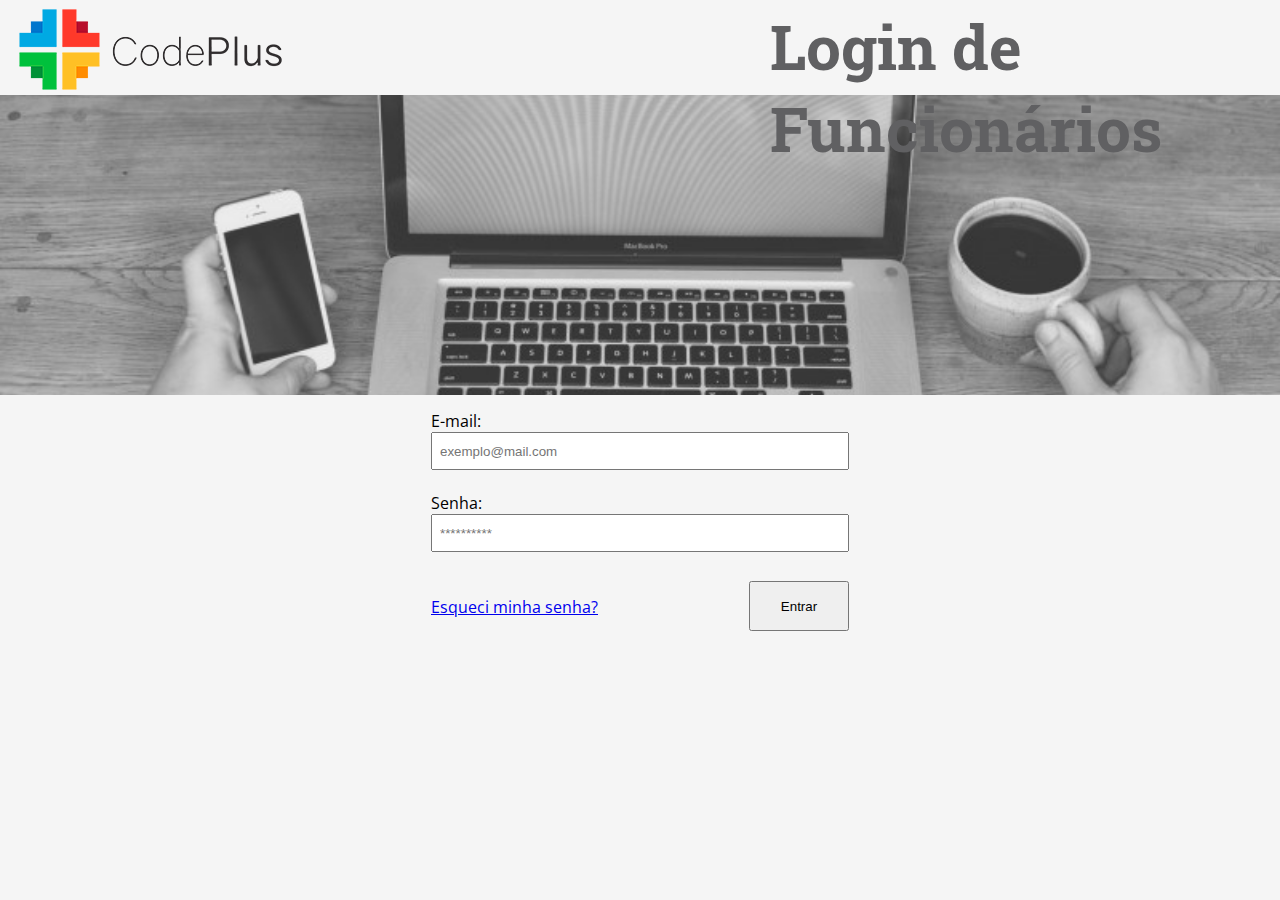
<file: controle_frequencia/html/index.html>
<!DOCTYPE html>
<html lang="pt-br">
    
    <head>
        <meta charset="utf-8">
        <meta name="viewport" content="width=device-width, initial-scale=1.0">
        <title>Code Plus - Login</title>
        <link href="https://fonts.googleapis.com/css?family=Open+Sans:400,700|Pacifico|Roboto+Slab:400,700" 
        rel="stylesheet" type="text/css">
        <link rel="stylesheet" type="text/css" 
        href="../css/login.css">
        <link rel="icon" href="../img/favicon.png" sizes="16x16" type="image/png">
    </head> 
    
    <body>
        <!--CABEÇALHO COM LOGO-->
        <header>
            <section>
                <img src="../img/logo.png" alt="logo" class="logo">
            </section>
            
            <section>    
                <div id="login_fun">
                    <h1>Login de Funcionários</h1>
                </div>
            </section>
        </header>
        
        <section class="img_fundo">
            
        </section>
        
        <section>
                <!--DIV 2 COM CAMPOS DE E-MAIL E SENHA-->
            <div id="inserir">
                <form name="formlogin" method="post" action="login.php">
                    <label for="email">E-mail:</label>
                    <input id="email" type="text" name="email" placeholder="exemplo@mail.com" required><br />
                    <label for="senha">Senha:</label>
                    <input id="senha" type="password" name="senha" placeholder="**********"><br><br>
        <!--"BOTÕES" ESQUECI A SENHA E ENTRAR-->
                    <a href="#">Esqueci minha senha?</a> 
                    <button id="enviar" type="submit" name="entrar">Entrar</button>
                </form>
            </div>
        </section>
        
    </body>
</file>
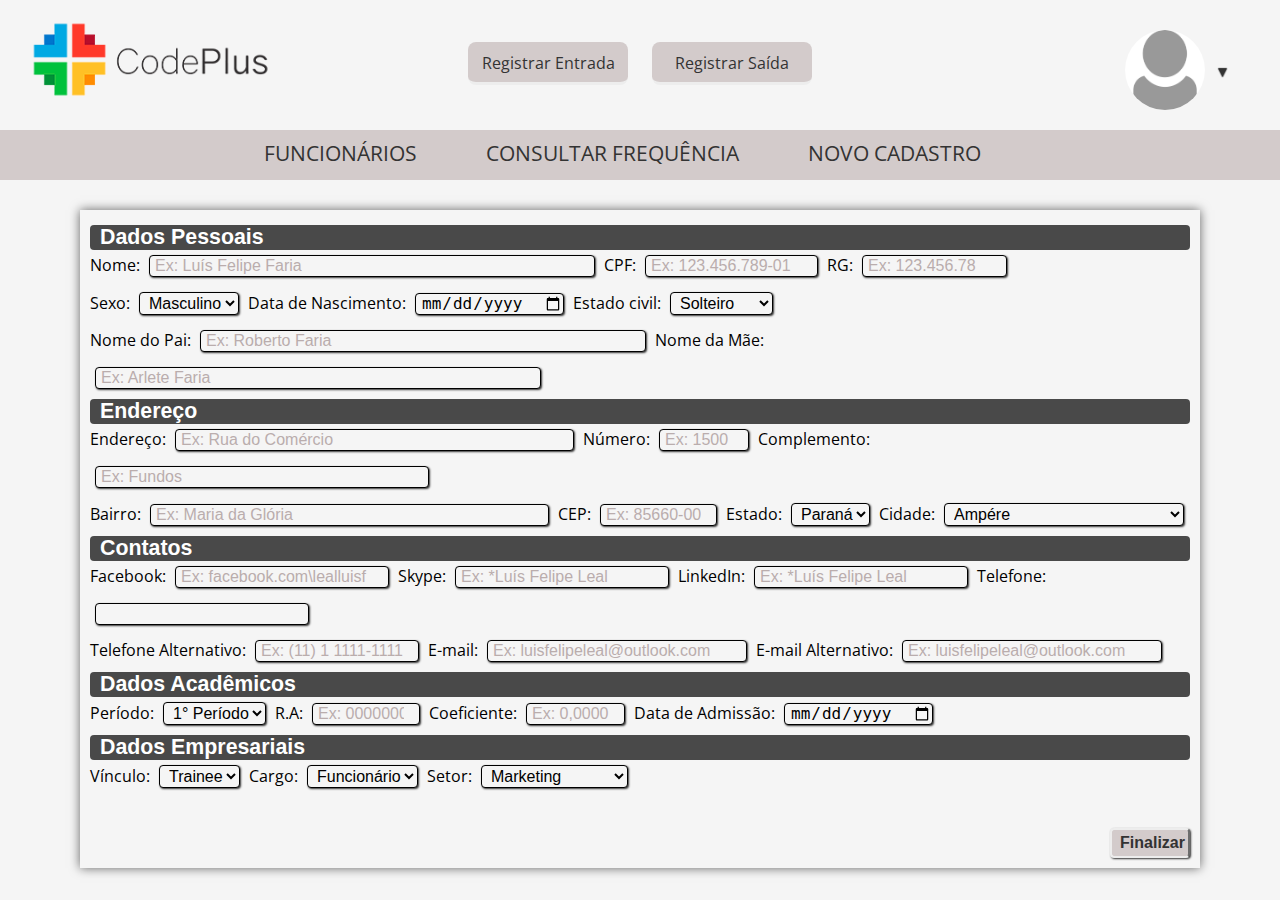
<file: controle_frequencia/html/cadastro.html>
<!DOCTYPE html>
<html lang="pt_br">

    <head>
        <title>Cadastro</title>
        <meta charset="utf-8">
        <!-- Favicon page -->
        <link rel="icon" href="../img/favicon.png" sizes="16x16" type="image/png">
        <!-- Folhas de estilos -->
        <link rel="stylesheet" href="../css/cadastro.css" />
        <link href="https://fonts.googleapis.com/css?family=Open+Sans:400,700|Pacifico|Roboto+Slab:400,700" 
        rel="stylesheet" type="text/css">
        <link rel="stylesheet" type="text/css" href="../css/layout.css">
        <!-- Inserção de jquery -->
        <script src="../javascript/jquery-3.2.1.min.js"></script>
        <!--  Inserção de funções para os botões -->
        <script src="../javascript/jquery.js"></script>
    </head>
    
        <body>
        <header>
            
            <section class="logomarca">
                <img class="logo" src="../img/logo.png" alt="logo">  
            </section>
            
            <section>
                <nav id="registros">
                    <ul>
                        <li><a href="" onclick="return registerEntry();">Registrar Entrada</a></li>
                        <li><a href="" onclick="return registerExit();">Registrar Saída</a></li>
                    </ul>
                </nav>
            </section>
            
            <section class="box">
                <div class="dropdown">
                    <img class="seta" src="../img/seta.png" alt="seta" />
                    <img class="redondo" src="../img/perfil.png"   alt="Foto Perfil" />
                    <div class="dropdown_content">
                        <a class="ac_perfil" href="#">Acessar perfil</a>
                        <a class="al_senha" href="#">Alterar senha</a>
                        <a class="sair" href="#">Sair</a>
                    </div>
                </div>
            </section>
            
       </header>
            
        <section>
            
            <nav id="menu">
                <ul>
                    <li><a href="#">FUNCIONÁRIOS</a></li>
                    <li><a href="#">CONSULTAR FREQUÊNCIA</a></li>
                    <li><a href="#">NOVO CADASTRO</a></li>
                </ul>
            </nav>
        
        </section>
        
        <section class="cont">
             <div id="interface">

             <form id="formNovoCad" name="formNovoCad" method="post" action="cadastro.php">

            <h3>Dados Pessoais</h3>

            <section id="dados_pessoais">

                Nome: <input required maxlength="100" type="text" size="45" name="nome" placeholder="Ex: Luís Felipe Faria"> 
                CPF: <input required type="number" min="0" max="99999999999999" name="cpf" placeholder="Ex: 123.456.789-01">
                RG: <input required type="number" min="0" max="99999999999" name="rg" placeholder="Ex: 123.456.78"> 
                <br/>Sexo:
                <select name="sexo"> 
                    <option name="masculino" value="M">Masculino</option>
                    <option name="feminino" value="F">Feminino</option>
                    <option name="outro" value="O">Outro</option>
                </select>
                Data de Nascimento: <input required type="date" name="data_nascimento" size="12" placeholder="Ex: DD/MM/AA">
                Estado civil: <select name="estado_civil">
                    <option name="1°" value="1">Solteiro</option>
                    <option name="2°" value="2">Casado</option>
                    <option name="3°" value="3">Divorciado</option>                
                </select>
                <br/>Nome do Pai: <input required type="text" maxlength="100" size="45" name="nome_pai" placeholder="Ex: Roberto Faria"> 
                Nome da Mãe: <input required type="text" maxlength="100" size="45" name="nome_mae" placeholder="Ex: Arlete Faria">

            </section>

             <h3>Endereço</h3>

            <section>

                Endereço:
                <input required type="text" maxlength="80" size="40" name="endereco" placeholder="Ex: Rua do Comércio">
                Número:
                <input required type="number"min="0" max="99999" name="numero" placeholder="Ex: 1500">
                Complemento:
                <input required type="text" maxlength="30" size="33" name="complemento" placeholder="Ex: Fundos">

                <br/>Bairro:
                <input required type="text" maxlength="30" size="40" name="bairro" placeholder="Ex: Maria da Glória">

                CEP: <input required type="number" name="cep" min="0" max="99999999" placeholder="Ex: 85660-000">
                Estado:
                <select name="estado">

                    <option name="Paraná" value="PR">Paraná</option> 

                </select>
                Cidade: <select name="cidade">
                    <option name="1°" value="1">Ampére</option>
                    <option name="2°" value="2">Barracão</option>
                    <option name="3°" value="3">Bela Vista do Caroba</option>
                    <option name="4°" value="4">Boa Esperança do Iguaçu</option>
                    <option name="5°" value="5">Bom Jesus do Sul</option>
                    <option name="6°" value="6">Bom sucesso do Sul</option>
                    <option name="7°" value="7">Capanema</option>
                    <option name="8°" value="8">Chopinzinho</option>
                    <option name="9°" value="9">Clevelândia </option>
                    <option name="10°" value="10">Coronel Domingos Soares</option>
                    <option name="11°" value="11">Coronel Vivida</option>
                    <option name="12°" value="12">Cruzeiro do Iguaçu</option>
                    <option name="13°" value="13">Dois Vizinhos</option>
                    <option name="14°" value="14">Enéas Marques</option>
                    <option name="15°" value="15">Flor da Serra do Sul</option>
                    <option name="16°" value="16">Francisco Beltrão</option>
                    <option name="17°" value="17">Honório Serpa</option>
                    <option name="18°" value="18">Itapejara do Oeste</option>
                    <option name="19°" value="19">Manfrinópolis</option>
                    <option name="20°" value="20">Mangueirinha</option>
                    <option name="21°" value="21">Mariópolis</option>
                    <option name="22°" value="22">Marmeleiro</option>
                    <option name="23°" value="23">Nova Esperança do Sudoeste</option>
                    <option name="24°" value="24">Palmas</option>
                    <option name="25°" value="25">Pato Branco</option>
                    <option name="26°" value="26">Pérola do Oeste</option>
                    <option name="27°" value="27">Pinhal de São Bento</option>
                    <option name="28°" value="28">Planalto</option>
                    <option name="29°" value="29">Pranchita</option>
                    <option name="30°" value="30">Realeza</option>
                    <option name="31°" value="31">Renascença</option>
                    <option name="32°" value="32">Salgado Filho</option>
                    <option name="33°" value="33">Salto do Lontra</option>
                    <option name="34°" value="34">Santa Izabel do Oeste</option>
                    <option name="35°" value="35">Santo Antônio do Sudoeste</option>
                    <option name="36°" value="36">São João</option>
                    <option name="37°" value="37">São Jorge do Oeste</option>
                    <option name="38°" value="38">Saudade do Iguaçu</option>
                    <option name="39°" value="39">Sulina</option>
                    <option name="40°" value="40">Verê</option>
                    <option name="41°" value="41">Vitorino</option>

                </select>   

            </section>

             <h3>Contatos</h3>

            <section>


                Facebook:
                <input type="text" name="facebook" placeholder="Ex: facebook.com\lealluisf">
                Skype:
                <input type="text" name="skype" placeholder="Ex: *Luís Felipe Leal">
                LinkedIn:
                <input type="text" name="linkedin" placeholder="Ex: *Luís Felipe Leal">
                Telefone:   
                <input required type="text" name="telefone" data-mask="(00) 0000-0000" data-mask-selectonfocus="true" />
                <br/>Telefone Alternativo:    
                <input  type="number" name="telefone_alternativo" min="0" max="9999999999999" placeholder="Ex: (11) 1 1111-1111">
                E-mail:
                <input required type="email" name="email" maxlength="100" size="25" placeholder="Ex: luisfelipeleal@outlook.com">
                E-mail Alternativo:
                <input  type="email" name="email_alternativo" maxlength="30" size="25" placeholder="Ex: luisfelipeleal@outlook.com">  

            </section>

             <h3>Dados Acadêmicos</h3>

            <section>    


                Período:
                <select name="periodo">
                    <option name="1°" value="1">1° Período</option>
                    <option name="2°" value="2">2° Período</option>
                    <option name="3°" value="3">3° Período</option>
                    <option name="4°" value="4">4° Período</option>
                    <option name="5°" value="5">5° Período</option>
                    <option name="6°" value="6">6º Período</option>
                    <option name="7°" value="7">7° Período</option>
                    <option name="8°" value="8">8º Período</option>
                </select>
                R.A:
                <input required type="number" name="ra" min="0" max="9999999" placeholder="Ex: 0000000">  
                Coeficiente:
                <input required type="number" name="coeficiente" min="0" max="999999" placeholder="Ex: 0,0000">
                Data de Admissão:
                <input required type="date" name="data_admissao" placeholder="Ex: DD/MM/AA">


                </section>

                 <h3>Dados Empresariais</h3>

                <section>

                Vínculo: <select name="vinculo">
                    <option name="1°" value="1">Trainee</option>
                    <option name="2°" value="2">Efetivo</option>                
                </select>

                Cargo: <select name="cargo">
                    <option name="1°" value="1">Funcionário</option>
                    <option name="2°" value="2">Gestor</option>
                    <option name="3°" value="3">Diretor</option>                
                </select>

                Setor: <select name="setor">
                    <option name="1°" value="1">Marketing</option>
                    <option name="2°" value="2">Qualidade</option>
                    <option name="3°" value="3">RH</option>
                    <option name="1°" value="1">ADM/Financeiro</option>
                    <option name="2°" value="2">Vice-Presidência</option>
                    <option name="3°" value="3">Presidência</option>   
                </select>

                </section>

                <input id="botao" type="submit" name="Entrar" value="Finalizar"/>

                 </form>   
            </div>
    </section>
    </body>


</html>
</file>
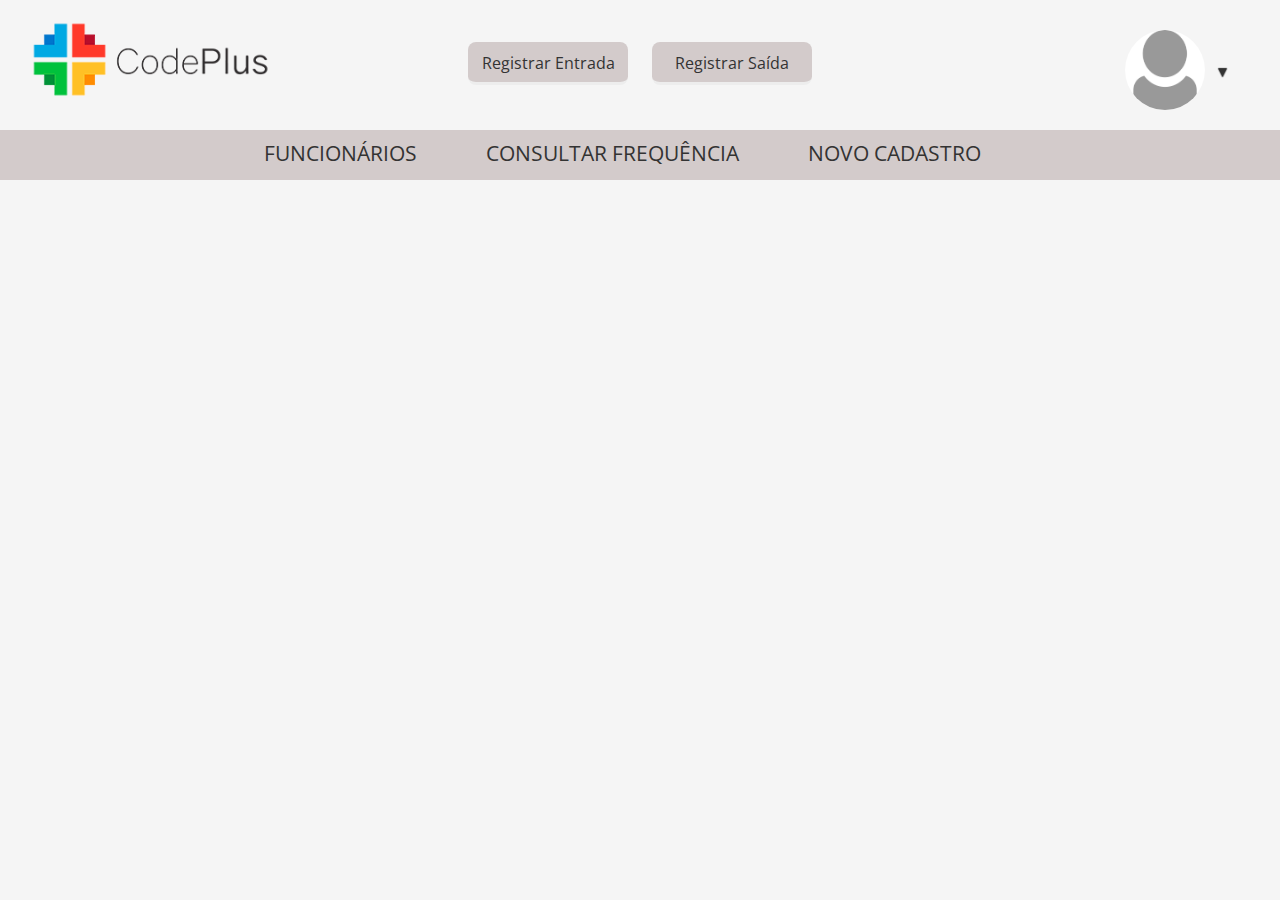
<file: controle_frequencia/html/layout.html>
<!DOCTYPE html>
<html lang="pt_br">
    
    <head>
        <meta charset="utf-8">
        <meta name="viewport" content="width=device-width, initial-scale=1.0">
        <title>Code Plus - Layout</title>
        <link href="https://fonts.googleapis.com/css?family=Open+Sans:400,700|Pacifico|Roboto+Slab:400,700" 
        rel="stylesheet" type="text/css">
        <link rel="stylesheet" type="text/css" href="../css/layout.css">
        <link rel="icon" href="../img/favicon.png" sizes="16x16" type="image/png">
    </head>

    <body>
        <header>
            
            <section class="logomarca">
                <img class="logo" src="../img/logo.png" alt="logo">  
            </section>
            
            <section>
                <nav id="registros">
                    <ul>
                        <li><a href="#">Registrar Entrada</a></li>
                        <li><a href="#">Registrar Saída</a></li>
                    </ul>
                </nav>
            </section>
            
            <section class="box">
                <div class="dropdown">
                    <img class="seta" src="../img/seta.png" alt="seta" />
                    <img class="redondo" src="../img/perfil.png"   alt="Foto Perfil" />
                    <div class="dropdown_content">
                        <a class="ac_perfil" href="#">Acessar perfil</a>
                        <a class="al_senha" href="#">Alterar senha</a>
                        <a class="sair" href="#">Sair</a>
                    </div>
                </div>
            </section>
            
       </header>
            
        <section>
            
            <nav id="menu">
                <ul>
                    <li><a href="#">FUNCIONÁRIOS</a></li>
                    <li><a href="#">CONSULTAR FREQUÊNCIA</a></li>
                    <li><a href="#">NOVO CADASTRO</a></li>
                </ul>
            </nav>
        
        </section>
        
        <section class="cont">
        <!--INSIRA OS DADOS AQUI-->
        </section>
        
    </body>


</html>
</file>
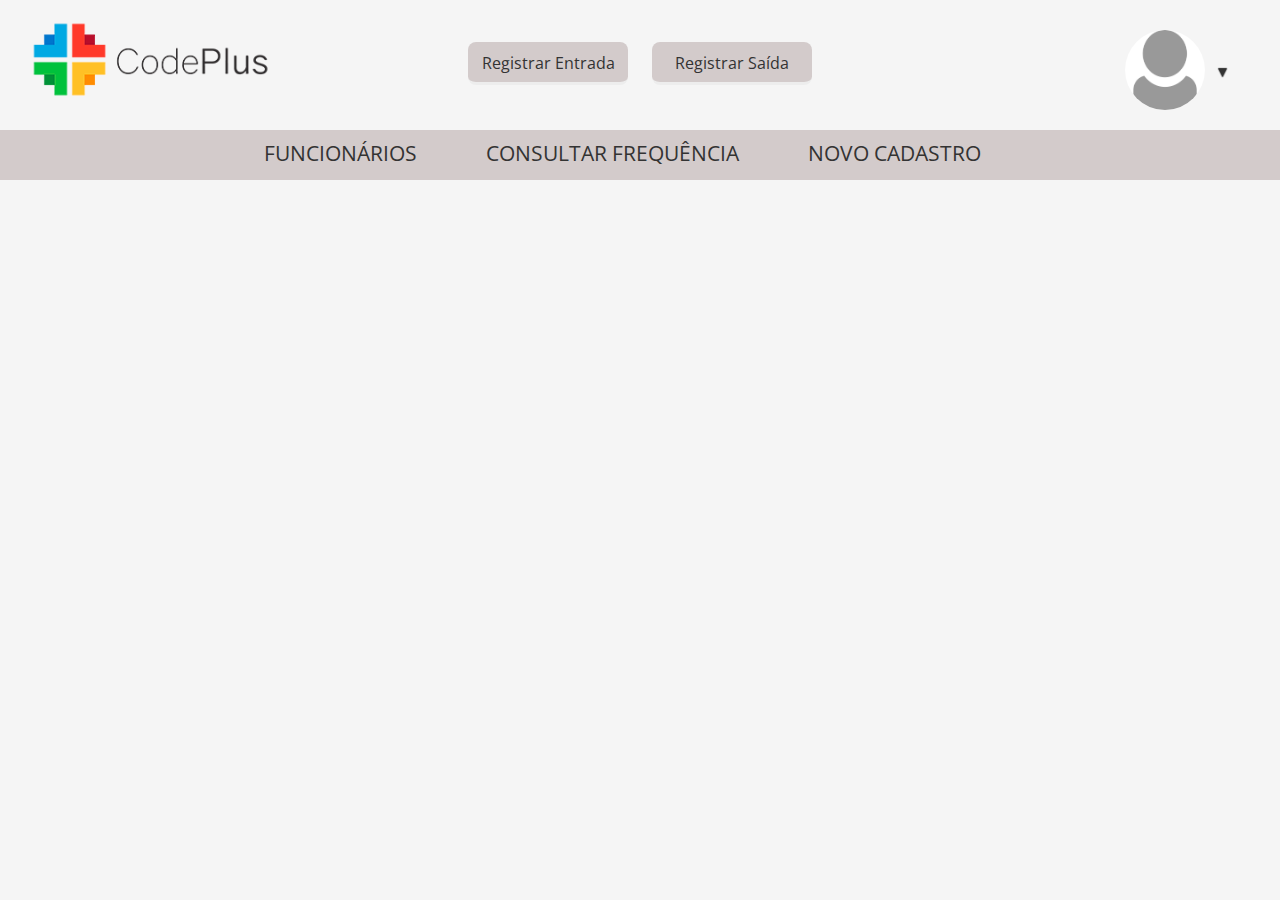
<file: controle_frequencia/php/layout.html>
<!DOCTYPE html>
<html lang="pt_br">
    
    <head>
        <meta charset="utf-8">
        <meta name="viewport" content="width=device-width, initial-scale=1.0">
        <title>Code Plus - Home</title>
        <link href="https://fonts.googleapis.com/css?family=Open+Sans:400,700|Pacifico|Roboto+Slab:400,700" 
        rel="stylesheet" type="text/css">
        <link rel="stylesheet" type="text/css" href="../css/layout.css">
    </head>

    <body>
        <header>
            
            <section class="logomarca">
                <a href="#">
                    <img class="logo" src="../img/logo.png" alt="logo">
                </a>
            </section>
            
            <section>
                <nav id="registros">
                    <ul>
                        <li><a href="#">Registrar Entrada</a></li>
                        <li><a href="#">Registrar Saída</a></li>
                    </ul>
                </nav>
            </section>
            
            <section class="box">
                <div class="dropdown">
                    <img class="seta" src="../img/seta.png" alt="seta" />
                    <img class="redondo" src="../img/perfil.png"   alt="Foto Perfil" />
                    <div class="dropdown_content">
                        <a class="ac_perfil" href="#">Acessar perfil</a>
                        <a class="al_senha" href="#">Alterar senha</a>
                        <a class="sair" href="#">Sair</a>
                    </div>
                </div>
            </section>
            
       </header>
            
        <section>
            
            <nav id="menu">
                <ul>
                    <li><a href="#">FUNCIONÁRIOS</a></li>
                    <li><a href="#">CONSULTAR FREQUÊNCIA</a></li>
                    <li><a href="#">NOVO CADASTRO</a></li>
                </ul>
            </nav>
        
        </section>
        
        <!--FAÇA O CONTEUDO DO CODIGO A PARTIR DESSE PONTO-->
        
        <section class="cont">
        <!--INSIRA OS DADOS AQUI-->
        </section>
        
    </body>


</html>
</file>
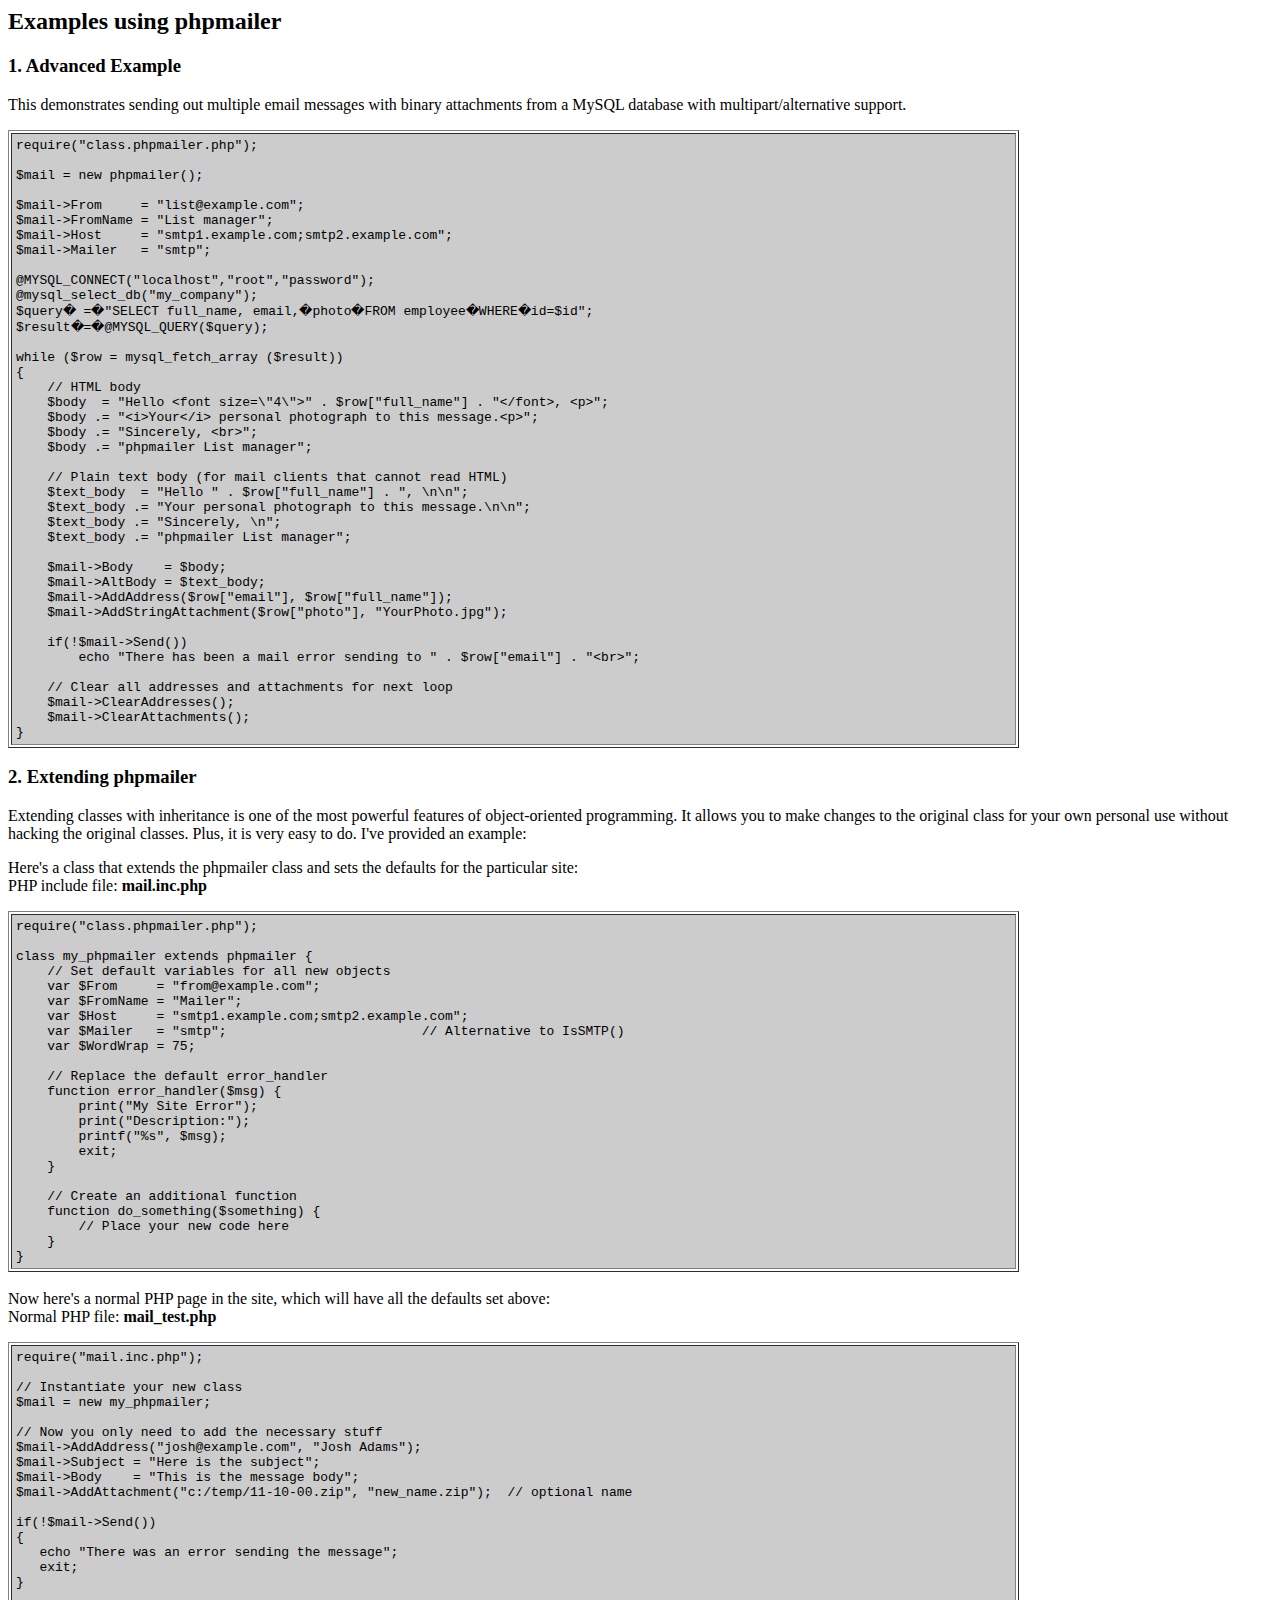
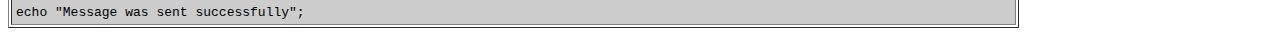
<file: controle_frequencia/php/phpmailer/docs/extending.html>
<html>
<head>
<title>Examples using phpmailer</title>
</head>

<body bgcolor="#FFFFFF">

<h2>Examples using phpmailer</h2>

<h3>1. Advanced Example</h3>
<p>

This demonstrates sending out multiple email messages with binary attachments
from a MySQL database with multipart/alternative support.<p>
<table cellpadding="4" border="1" width="80%">
<tr>
<td bgcolor="#CCCCCC">
<pre>
require("class.phpmailer.php");

$mail = new phpmailer();

$mail->From     = "list@example.com";
$mail->FromName = "List manager";
$mail->Host     = "smtp1.example.com;smtp2.example.com";
$mail->Mailer   = "smtp";

@MYSQL_CONNECT("localhost","root","password");
@mysql_select_db("my_company");
$query� =�"SELECT full_name, email,�photo�FROM employee�WHERE�id=$id";
$result�=�@MYSQL_QUERY($query);

while ($row = mysql_fetch_array ($result))
{
    // HTML body
    $body  = "Hello &lt;font size=\"4\"&gt;" . $row["full_name"] . "&lt;/font&gt;, &lt;p&gt;";
    $body .= "&lt;i&gt;Your&lt;/i&gt; personal photograph to this message.&lt;p&gt;";
    $body .= "Sincerely, &lt;br&gt;";
    $body .= "phpmailer List manager";

    // Plain text body (for mail clients that cannot read HTML)
    $text_body  = "Hello " . $row["full_name"] . ", \n\n";
    $text_body .= "Your personal photograph to this message.\n\n";
    $text_body .= "Sincerely, \n";
    $text_body .= "phpmailer List manager";

    $mail->Body    = $body;
    $mail->AltBody = $text_body;
    $mail->AddAddress($row["email"], $row["full_name"]);
    $mail->AddStringAttachment($row["photo"], "YourPhoto.jpg");

    if(!$mail->Send())
        echo "There has been a mail error sending to " . $row["email"] . "&lt;br&gt;";

    // Clear all addresses and attachments for next loop
    $mail->ClearAddresses();
    $mail->ClearAttachments();
}
</pre>
</td>
</tr>
</table>
<p>

<h3>2. Extending phpmailer</h3>
<p>

Extending classes with inheritance is one of the most
powerful features of object-oriented
programming.  It allows you to make changes to the
original class for your
own personal use without hacking the original
classes.  Plus, it is very
easy to do. I've provided an example:

<p>
Here's a class that extends the phpmailer class and sets the defaults
for the particular site:<br>
PHP include file: <b>mail.inc.php</b>
<p>

<table cellpadding="4" border="1" width="80%">
<tr>
<td bgcolor="#CCCCCC">
<pre>
require("class.phpmailer.php");

class my_phpmailer extends phpmailer {
    // Set default variables for all new objects
    var $From     = "from@example.com";
    var $FromName = "Mailer";
    var $Host     = "smtp1.example.com;smtp2.example.com";
    var $Mailer   = "smtp";                         // Alternative to IsSMTP()
    var $WordWrap = 75;

    // Replace the default error_handler
    function error_handler($msg) {
        print("My Site Error");
        print("Description:");
        printf("%s", $msg);
        exit;
    }

    // Create an additional function
    function do_something($something) {
        // Place your new code here
    }
}
</td>
</tr>
</table>
<br>

Now here's a normal PHP page in the site, which will have all the defaults set
above:<br>
Normal PHP file: <b>mail_test.php</b>
<p>

<table cellpadding="4" border="1" width="80%">
<tr>
<td bgcolor="#CCCCCC">
<pre>
require("mail.inc.php");

// Instantiate your new class
$mail = new my_phpmailer;

// Now you only need to add the necessary stuff
$mail->AddAddress("josh@example.com", "Josh Adams");
$mail->Subject = "Here is the subject";
$mail->Body    = "This is the message body";
$mail->AddAttachment("c:/temp/11-10-00.zip", "new_name.zip");  // optional name

if(!$mail->Send())
{
   echo "There was an error sending the message";
   exit;
}

echo "Message was sent successfully";
</pre>
</td>
</tr>
</table>
</p>

</body>
</html>
</file>
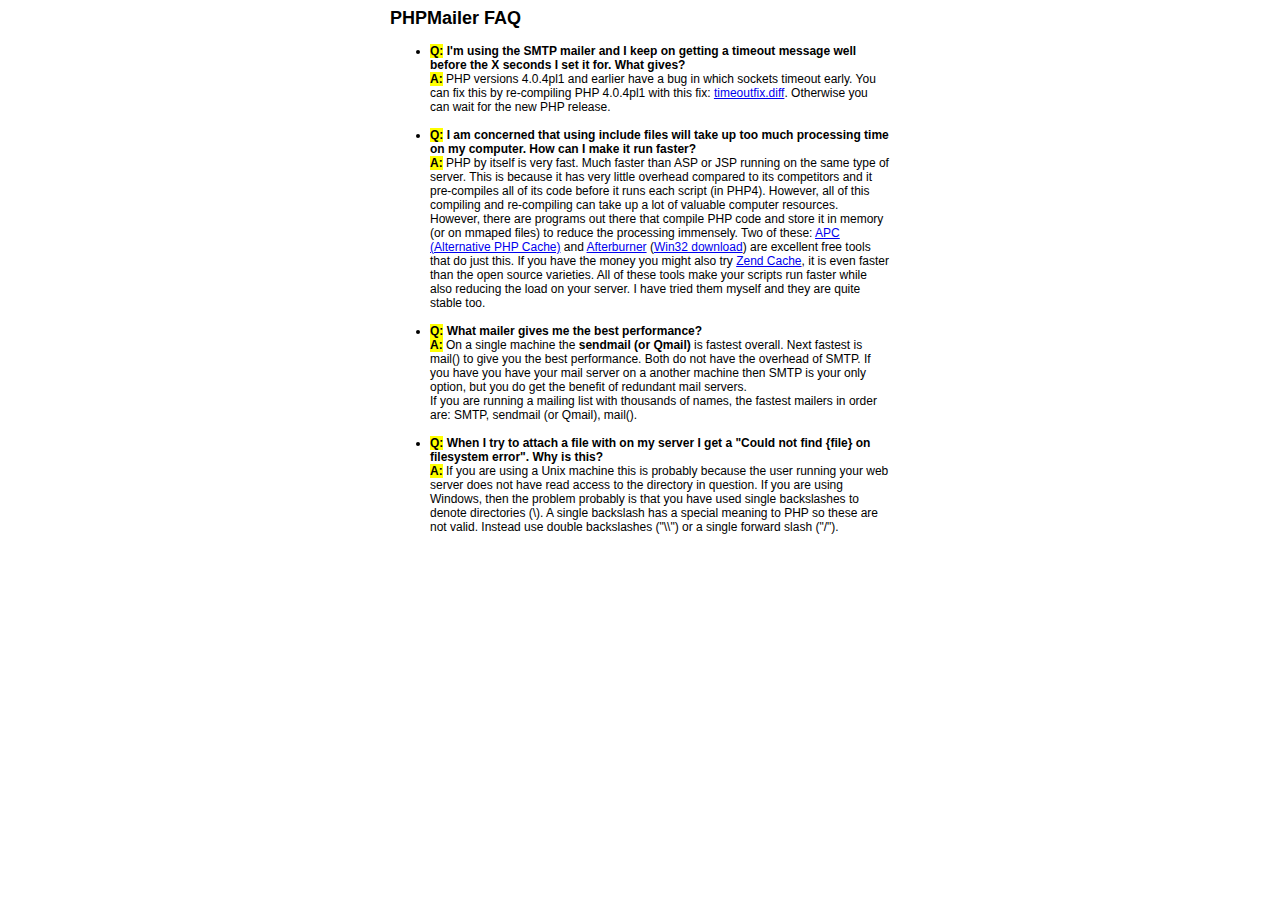
<file: controle_frequencia/php/phpmailer/docs/faq.html>
﻿<html>
<head>
<title>PHPMailer FAQ</title>
<style>
body, p {
  font-family: Arial, Helvetica, sans-serif;
  font-size: 12px;
}
div.width {
  width: 500px;
  text-align: left;
}
</style>
</head>
<body bgcolor="#FFFFFF">
<center>
<div class="width">
<h2>PHPMailer FAQ</h2>
<ul>

  <li><b style="background-color: #FFFF00">Q:</b> <b>I&#039;m using the SMTP mailer and I keep on getting a timeout message
  well before the X seconds I set it for.  What gives?</b><br />
  <b style="background-color: #FFFF00">A:</b> PHP versions 4.0.4pl1 and earlier have a bug in which sockets timeout
  early.  You can fix this by re-compiling PHP 4.0.4pl1 with this fix:
  <a href="timeoutfix.diff">timeoutfix.diff</a>. Otherwise you can wait for the new PHP release.<br /><br /></li>

  <li><b style="background-color: #FFFF00">Q:</b> <b>I am concerned that using include files will take up too much
  processing time on my computer.  How can I make it run faster?</b><br />
  <b style="background-color: #FFFF00">A:</b>  PHP by itself is very fast.  Much faster than ASP or JSP running on
  the same type of server.  This is because it has very little overhead compared
  to its competitors and it pre-compiles all of
  its code before it runs each script (in PHP4).  However, all of
  this compiling and re-compiling can take up a lot of valuable
  computer resources.  However, there are programs out there that compile
  PHP code and store it in memory (or on mmaped files) to reduce the
  processing immensely.  Two of these: <a href="http://apc.communityconnect.com">APC
  (Alternative PHP Cache)</a> and <a href="http://bwcache.bware.it/index.htm">Afterburner</a>
  (<a href="http://www.mm4.de/php4win/mod_php4_win32/">Win32 download</a>)
  are excellent free tools that do just this.  If you have the money
  you might also try <a href="http://www.zend.com">Zend Cache</a>, it is
  even faster than the open source varieties.  All of these tools make your
  scripts run faster while also reducing the load on your server. I have tried
  them myself and they are quite stable too.<br /><br /></li>

  <li><b style="background-color: #FFFF00">Q:</b> <b>What mailer gives me the best performance?</b><br />
  <b style="background-color: #FFFF00">A:</b> On a single machine the <b>sendmail (or Qmail)</b> is fastest overall.
  Next fastest is mail() to give you the best performance. Both do not have the overhead of SMTP.
  If you have you have your mail server on a another machine then
  SMTP is your only option, but you do get the benefit of redundant mail servers.<br />
  If you are running a mailing list with thousands of names, the fastest mailers in order are: SMTP, sendmail (or Qmail), mail().<br /><br /></li>

  <li><b style="background-color: #FFFF00">Q:</b> <b>When I try to attach a file with on my server I get a
  "Could not find {file} on filesystem error".  Why is this?</b><br />
  <b style="background-color: #FFFF00">A:</b> If you are using a Unix machine this is probably because the user
  running your web server does not have read access to the directory in question.  If you are using Windows,
  then the problem probably is that you have used single backslashes to denote directories (\).
  A single backslash has a special meaning to PHP so these are not
  valid.  Instead use double backslashes ("\\") or a single forward
  slash ("/").<br /><br /></li>

</ul>

</div>
</center>

</body>
</html>
</file>
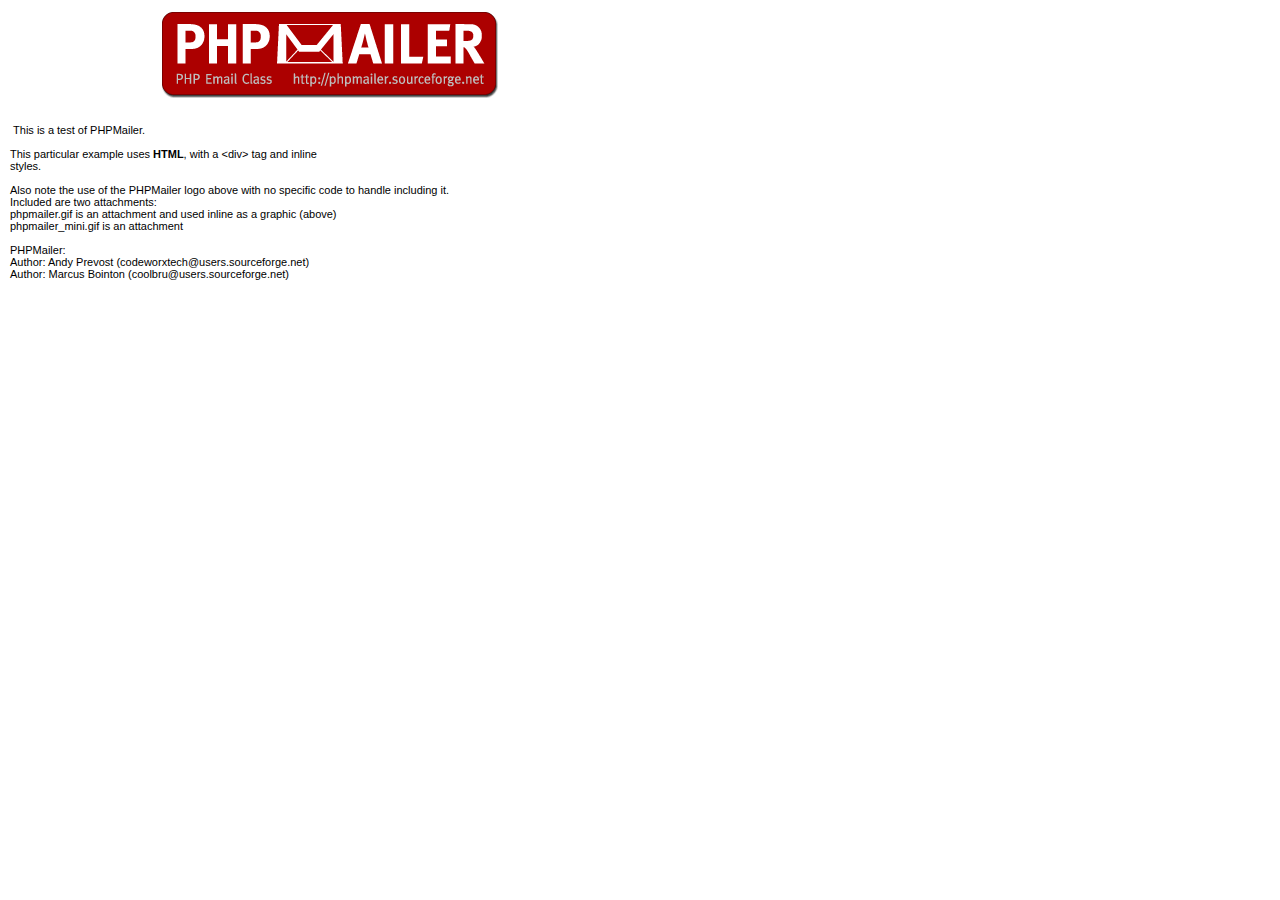
<file: controle_frequencia/php/phpmailer/examples/contents.html>
<body style="margin: 10px;">
<div style="width: 640px; font-family: Arial, Helvetica, sans-serif; font-size: 11px;">
<div align="center"><img src="images/phpmailer.gif" style="height: 90px; width: 340px"></div><br>
<br>
&nbsp;This is a test of PHPMailer.<br>
<br>
This particular example uses <strong>HTML</strong>, with a &lt;div&gt; tag and inline<br>
styles.<br>
<br>
Also note the use of the PHPMailer logo above with no specific code to handle
including it.<br />
Included are two attachments:<br />
phpmailer.gif is an attachment and used inline as a graphic (above)<br />
phpmailer_mini.gif is an attachment<br />
<br />
PHPMailer:<br />
Author: Andy Prevost (codeworxtech@users.sourceforge.net)<br />
Author: Marcus Bointon (coolbru@users.sourceforge.net)<br />
</div>
</body>
</file>
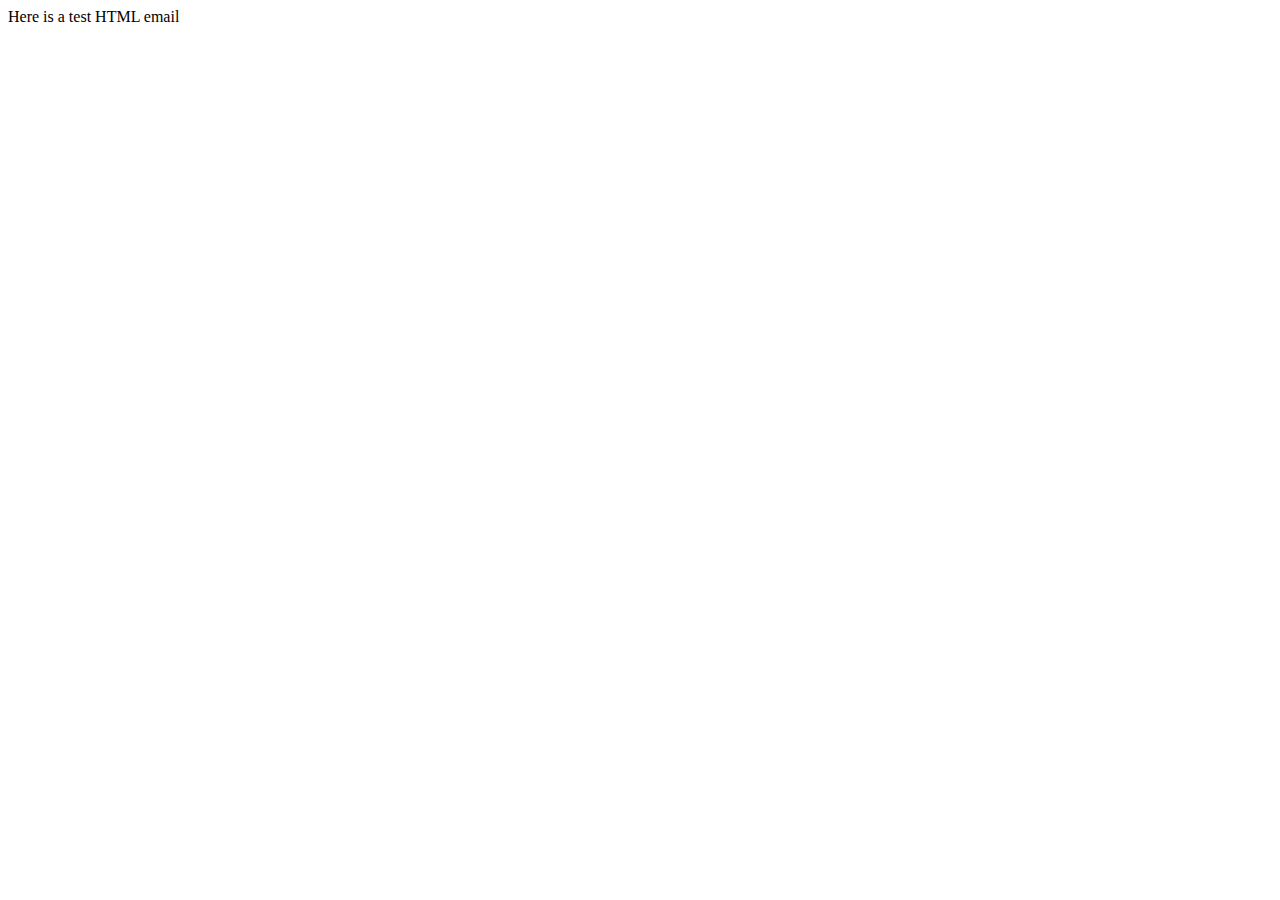
<file: controle_frequencia/php/phpmailer/test/contents.html>
<!DOCTYPE HTML PUBLIC "-//W3C//DTD HTML 4.01 Transitional//EN">
<html>
  <head>
    <title>Email test</title>
    <meta http-equiv="Content-Type" content="text/html; charset=UTF-8">
  </head>
  <body>
	<p>Here is a test HTML email</p>
  </body>
</html>
</file>
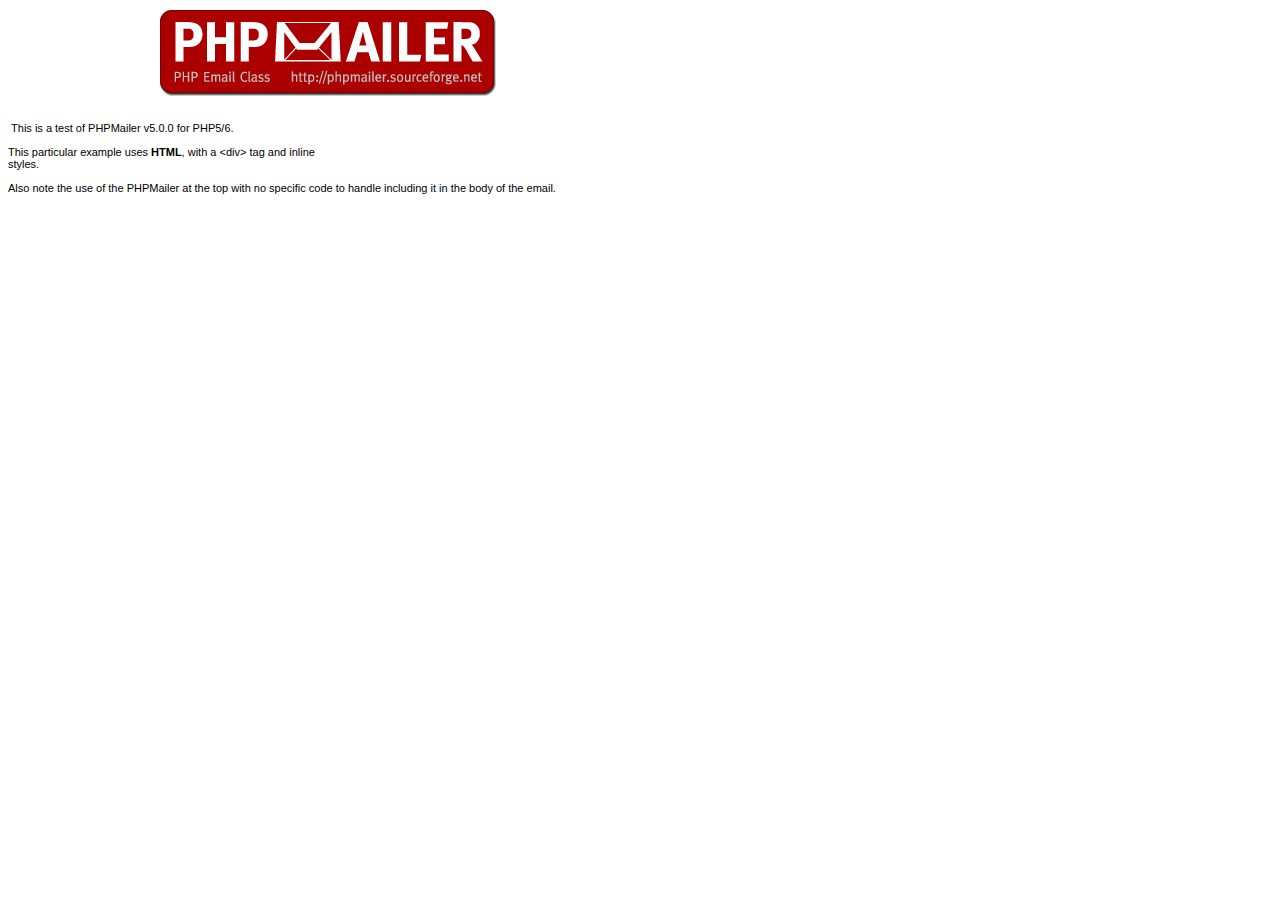
<file: controle_frequencia/php/phpmailer/test_script/contents.html>
<body>
<div style="width: 640px; font-family: Arial, Helvetica, sans-serif; font-size: 11px;">
<div align="center"><img src="images/phpmailer.gif" style="height: 90px; width: 340px"></div><br />
<br />
&nbsp;This is a test of PHPMailer v5.0.0 for PHP5/6.<br />
<br />
This particular example uses <strong>HTML</strong>, with a &lt;div&gt; tag and inline<br />
styles.<br />
<br />
Also note the use of the PHPMailer at the top with no specific code to handle
including it in the body of the email.</div>


</body>
</file>
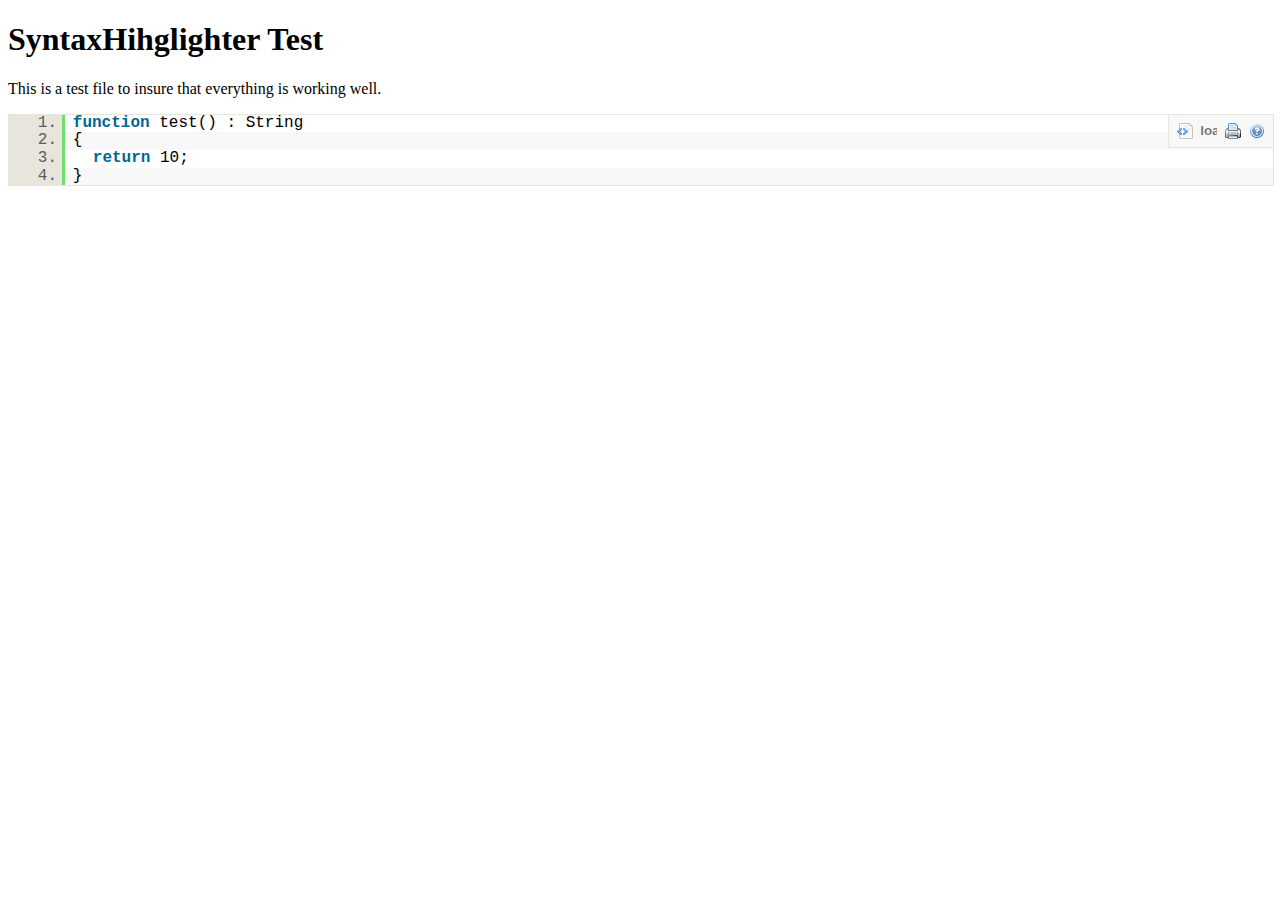
<file: controle_frequencia/php/phpmailer/test_script/test.html>
<!DOCTYPE html PUBLIC "-//W3C//DTD XHTML 1.0 Strict//EN" "http://www.w3.org/TR/xhtml1/DTD/xhtml1-strict.dtd">
<html xmlns="http://www.w3.org/1999/xhtml" xml:lang="en" lang="en">
<head>
  <meta http-equiv="Content-Type" content="text/html; charset=UTF-8" />
  <title>SyntaxHighlighter Build Test Page</title>
  <script type="text/javascript" src="scripts/shCore.js"></script>
  <!--
  <script type="text/javascript" src="scripts/shBrushBash.js"></script>
  <script type="text/javascript" src="scripts/shBrushCpp.js"></script>
  <script type="text/javascript" src="scripts/shBrushCSharp.js"></script>
  <script type="text/javascript" src="scripts/shBrushCss.js"></script>
  <script type="text/javascript" src="scripts/shBrushDelphi.js"></script>
  <script type="text/javascript" src="scripts/shBrushDiff.js"></script>
  <script type="text/javascript" src="scripts/shBrushGroovy.js"></script>
  <script type="text/javascript" src="scripts/shBrushJava.js"></script>
  <script type="text/javascript" src="scripts/shBrushJScript.js"></script>
  -->
  <script type="text/javascript" src="scripts/shBrushPhp.js"></script>
  <!--
  <script type="text/javascript" src="scripts/shBrushPlain.js"></script>
  <script type="text/javascript" src="scripts/shBrushPython.js"></script>
  <script type="text/javascript" src="scripts/shBrushRuby.js"></script>
  <script type="text/javascript" src="scripts/shBrushScala.js"></script>
  <script type="text/javascript" src="scripts/shBrushSql.js"></script>
  <script type="text/javascript" src="scripts/shBrushVb.js"></script>
  <script type="text/javascript" src="scripts/shBrushXml.js"></script>
  -->
  <link type="text/css" rel="stylesheet" href="styles/shCore.css"/>
  <link type="text/css" rel="stylesheet" href="styles/shThemeDefault.css"/>
  <script type="text/javascript">
    SyntaxHighlighter.config.clipboardSwf = 'scripts/clipboard.swf';
    SyntaxHighlighter.all();
  </script>
</head>

<body >
<h1>SyntaxHihglighter Test</h1>
<p>This is a test file to insure that everything is working well.</p>

<pre class="brush: php;">
function test() : String
{
  return 10;
}
</pre>
</html>
</file>
<file: controle_frequencia/css/login.css>
@charset "UTF-8";

* {
    margin:0;
    padding: 0;
}

body {
    height: auto;
    width: auto;
    margin: auto;
    margin-top: 0px;
    background-color: whitesmoke;
    font-family: "Open Sans", Helvetica, Arial, sans-serif;
}

header{
    background-color: whitesmoke; 
    height: 90px;
    width: 100%;
    display: inline-block;
}

.logo{
    margin-top: 5px;
    margin-left: 15px;
    display: inline-block;
    float: left;
}

#login_fun{
    color: #606062;
    font-family: "Roboto Slab", Helvetica, Arial, sans-serif;
    font-weight: bold;
    font-size: 31px;
    font-weight: bold;
    display: inline-block;
    float: right;
    width: 500px;
    height: 70px;
    position: relative;
    margin-top: 5px;
    vertical-align: middle;
    margin-right: 10px;
}

.img_fundo{
    background-image: url('../img/note2.jpg');
    background-size: cover;
    background-position: center;
    background-repeat: no-repeat;
    display: flex;
    height: 300px;
    color: whitesmoke;

}

#inserir{
    background-color: whitesmoke;
    background-size: cover;
    background-position: center;
    background-repeat: no-repeat;
    display: flex;
    flex-direction: column;
    align-items: center;
    padding: 10px;
    margin-top: 5px;
}

#formlogin, input{
    padding: 15px;
    display: block;
    flex-direction: column;
    padding: 7px;
    width: 400px;
    height: 20px;
}

#enviar{
    padding: 7px;
    width: 100px;
    height: 50px;
    float: right;
    position: relative;
    margin-top: -15px;
}
</file>
<file: controle_frequencia/css/cadastro.css>
div#interface {
    
    width: 1100px;
    height: auto;
    margin: auto;
    padding: 10px;
    box-shadow: 0px 0px 10px rgba( 0, 0, 0, .6); 
    margin-top: 30px;
    margin-bottom: 30px;
    position: relative;
}
input::placeholder {
  color: #baadad;
}
section .form {
    
     border-radius:4px;
    -moz-border-radius:4px;
    -webkit-border-radius:4px;
    font-family: helvetica;
    background-color: #ddd2d2;
    border: 1px solid black;
    padding: 20px 10px 20px 10px;
    margin-top: 0px;
}
section input, select{
    
    border-radius:4px;
    -moz-border-radius:4px;
    -webkit-border-radius:4px;
    box-shadow: 1px 1px 2px #333333;    
    -moz-box-shadow: 1px 1px 2px #333333;
    -webkit-box-shadow: 1px 1px 2px #333333;
    background: #cccccc; 
    border:1px solid #000000;
    height:20px;
    margin: 5px 5px 10px 5px;
}
section select {
    
    height:23px;
       
}
input, select:hover, textarea:hover{ 
         background: #ffffff; border:1px solid black;
          
}
input, select, textarea {
    
    padding-left: 5px;
    
}
section input, select{
        background: whitesmoke;
        color:black;
        font-size: 12pt;
}
input[type=date]::-webkit-inner-spin-button { 
    
    -webkit-appearance: none;
}
input[type=date]::placeholder{
    font-family: arial;
}
h3
{
     border-radius:4px;
    -moz-border-radius:4px;
    -webkit-border-radius:4px;
    font-family: helvetica;
    background-color: rgba( 0, 0, 0, .7);
    padding-left: 10px;
    color: white;
    margin-bottom: 0px;
}

input[type=submit] {
    border-style: outset;
    border-radius:4px;
    -moz-border-radius:4px;
    -webkit-border-radius:4px;
    border: 2px solid #EDEDED;
    margin: 30px 0px 0px 1020px;
    width: 80px;
    height: 30px;
    font-weight: bolder;
    color: #333;
    border-bottom: 2px solid #EDEDED;
    background-color: #d3cbcb;
    border-right-color: #6D6D6D;
}
input[type=submit]:hover {
    background-color: #D6D6D6;
    color: #6D6D6D;
    border-bottom: 2px solid #FAA954;
}

form {
    margin-top: 5px;
}
</file>
<file: controle_frequencia/css/layout.css>
@charset "UTF-8";
* {
    margin: 0;
    padding: 0;
}

body {
    background-color: whitesmoke;
    font-family: "Open Sans", Helvetica, Arial, sans-serif;
}

header{
    height: 130px;
    width: 100%;
    display: inline-flex;
}

.logomarca{
    height: 130px;
    width: 350px;
    float: left;
    display: inline;
    margin-right: auto;
}

.logo{
    margin: 20px 0 0 30px;
    height: 80px;
}

.box{
    height: 130px;
    width: 300px;
    float: right;
    display: inline;
    margin-left: auto;
    padding-right: 50px;
}

.redondo{
    height: 80px;
    width: 80px;
    border-radius: 50%;
    float: left;
    position: relative;
}

.redondo:hover{
    height: 82px;
    width: 82px;
    border-radius: 50%;
    float: left;
    position: relative;
    opacity: 0.5;
    filter: alpha(opacity=50);
}

.seta{
    height: 15px;
    width: 15px;
    float: right;
    display: inline-block;
    margin-top: 35px;
}

.seta:hover{
    height: 17px;
    width: 17px;
    float: right;
    display: inline-block;
    margin-top: 35px;
    opacity: 0.5;
    filter: alpha(opacity=50);
}


.dropdown{
    position: relative;
    display: inline-block;
    width: 105px;
    float: right;
    margin: 30px 0 0 0;
    height: 85px;
}

.dropdown_content{
    display: none;
    position: absolute;
    background-color: #F9F9F9;
    min-width: 133px;
    box-shadow: 0px 8px 16px 0px rgba(0,0,0,0.2);
    z-index: 1;
    margin-top: 85px;
}

.dropdown .dropdown_content a{
    color: black;
    padding: 12px 16px;
    text-decoration: none;
    display: block;
}

.dropdown_content a:hover{
    background-color: #D6D6D6;
}

.dropdown:hover .dropdown_content{
    display: block;
}

.dropdown:hover .redondo{
    background-color: #3E8E41;
}

#registros{
    align-items: center;
    text-align: center;
    height: 130px;
    width: 455px;
    float: left;
    display: inline;
    clear: both;
    margin-left: auto;
}

#registros ul li{
    align-content: center;
    margin-top: 40px;
    display: inline-block;
    width: 160px;
    height: 40px;
    vertical-align: middle;
    padding: 2px 10px;
}

#registros ul li a{
    height: 30px;
    border-radius: 8px;
    text-align: center;
    background-color: #d3cbcb;
    color: #333;
    text-decoration: none;
    border-bottom: 3px solid #EDEDED;
    display: block;
    padding-top: 10px;
    transition: 0.5s;
}

#registros ul li a:hover{
    background-color: #D6D6D6;
    color: #6D6D6D;
    border-bottom: 3px solid #55A5DA;
}

#menu{
    background-color: #d3cbcb ;
    list-style: none;
    text-align: center;
    height:50px;
}

#menu ul li{
    display: inline-block;
    margin: 8px 50px 10px 15px;
}

#menu ul li a{
    
    font-size: 16pt;
    color: #333;
    text-decoration: none;
}

#menu ul li a:hover {
    
    border-bottom: 2px solid #ED3237;
}
#dadosperfil {
    
    width: 1100px;
    height: auto;
    margin: auto;
    padding: 30px;
    box-shadow: 0px 0px 10px rgba( 0, 0, 0, .6); 
    margin-top: 30px;
    margin-bottom: 30px;
    position: relative;
}
.dados{
    
     border-radius:4px;
    -moz-border-radius:4px;
    -webkit-border-radius:4px;
    font-family: helvetica;
    background-color: #ddd2d2;
    border: 1px solid black;
    padding: 10px 10px 10px 10px;
    margin-top: 0px;
    
}
p{
    margin-top: 10px;
    font-size: 14pt;
    
}

h3{
     border-radius:4px;
    -moz-border-radius:4px;
    -webkit-border-radius:4px;
    font-family: helvetica;
    background-color: rgba( 0, 0, 0, .7);
    padding-left: 10px;
    color: white;
    margin-bottom: 0px;
    font-size: 16pt;
}

#rodape {
    
    
    text-align: center;
    background-color: #D3CBCB ;
    padding-bottom: 40px;
    padding-top: 10px;
}
</file>
<file: controle_frequencia/php/phpmailer/test_script/styles/shCore.css>
/**
 * SyntaxHighlighter
 * http://alexgorbatchev.com/
 *
 * SyntaxHighlighter is donationware. If you are using it, please donate.
 * http://alexgorbatchev.com/wiki/SyntaxHighlighter:Donate
 *
 * @version
 * 2.0.296 (March 01 2009)
 * 
 * @copyright
 * Copyright (C) 2004-2009 Alex Gorbatchev.
 *
 * @license
 * This file is part of SyntaxHighlighter.
 * 
 * SyntaxHighlighter is free software: you can redistribute it and/or modify
 * it under the terms of the GNU General Public License as published by
 * the Free Software Foundation, either version 3 of the License, or
 * (at your option) any later version.
 * 
 * SyntaxHighlighter is distributed in the hope that it will be useful,
 * but WITHOUT ANY WARRANTY; without even the implied warranty of
 * MERCHANTABILITY or FITNESS FOR A PARTICULAR PURPOSE.  See the
 * GNU General Public License for more details.
 * 
 * You should have received a copy of the GNU General Public License
 * along with SyntaxHighlighter.  If not, see <http://www.gnu.org/licenses/>.
 */
.syntaxhighlighter,
.syntaxhighlighter div,
.syntaxhighlighter code,
.syntaxhighlighter span
{
	margin: 0 !important;
	padding: 0 !important;
	border: 0 !important;
	outline: 0 !important;
	background: none !important;
	text-align: left !important;
	float: none !important;
	vertical-align: baseline !important;
	position: static !important;
	left: auto !important;
	top: auto !important;
	right: auto !important;
	bottom: auto !important;
	height: auto !important;
	width: auto !important;
	line-height: 1.1em !important;
	font-family: "Consolas", "Monaco", "Bitstream Vera Sans Mono", "Courier New", Courier, monospace !important;
	font-weight: normal !important;
	font-style: normal !important;
	font-size: 1em !important;
}

.syntaxhighlighter
{
	width: 100% !important;
	margin: 1em 0 1em 0 !important;
	padding: 1px !important; /* adds a little border on top and bottom */
	position: relative !important;
}

.syntaxhighlighter .bold {
	font-weight: bold !important;
}

.syntaxhighlighter .italic {
	font-style: italic !important;
}

.syntaxhighlighter .line .number
{
	float: left !important; 
	width: 3em !important; 
	padding-right: .3em !important;
	text-align: right !important;
	display: block !important;
}

/* Disable numbers when no gutter option is set */
.syntaxhighlighter.nogutter .line .number
{
	display: none !important;
}

.syntaxhighlighter .line .content
{
	margin-left: 3.3em !important; 
	padding-left: .5em !important;
	display: block !important;
}

.syntaxhighlighter .line .content .block
{
	display: block !important;
	padding-left: 1.5em !important;
	text-indent: -1.5em !important;
}

.syntaxhighlighter .line .content .spaces
{
	display: none !important;
}

/* Disable border and margin on the lines when no gutter option is set */
.syntaxhighlighter.nogutter .line .content
{
	margin-left: 0 !important; 
	border-left: none !important;
}

.syntaxhighlighter .bar
{
}

.syntaxhighlighter.collapsed .bar
{

}

.syntaxhighlighter.nogutter .ruler
{
	margin-left: 0 !important;
	padding-left: 0 !important;
}

.syntaxhighlighter .ruler
{
	padding: 0 0 .5em .5em !important;
	margin-left: 3.3em !important;
	overflow: hidden !important;
}

/* Adjust some properties when collapsed */

.syntaxhighlighter.collapsed .lines,
.syntaxhighlighter.collapsed .ruler
{
	display: none !important;
}

/* Styles for the toolbar */

.syntaxhighlighter .toolbar
{
	position: absolute !important;
	right: 0px !important;
	top: 0px !important;
	font-size: 1px !important;
	padding: 8px 8px 8px 0 !important; /* in px because images don't scale with ems */
}

.syntaxhighlighter.collapsed .toolbar
{
	font-size: 80% !important;
	padding: .2em 0 .5em .5em !important;
	position: static !important;
}

.syntaxhighlighter .toolbar a.item,
.syntaxhighlighter .toolbar .item
{
	display: block !important;
	float: left !important;
	margin-left: 8px !important;
	background-repeat: no-repeat !important;
	overflow: hidden !important;
	text-indent: -5000px !important;
}

.syntaxhighlighter.collapsed .toolbar .item
{
	display: none !important;
}

.syntaxhighlighter.collapsed .toolbar .item.expandSource
{
	background-image: url(magnifier.png) !important;
	display: inline !important;
	text-indent: 0 !important;
	width: auto !important;
	float: none !important;
	height: 16px !important;
	padding-left: 20px !important;
}

.syntaxhighlighter .toolbar .item.viewSource
{
	background-image: url(page_white_code.png) !important;
}

.syntaxhighlighter .toolbar .item.printSource
{
	background-image: url(printer.png) !important;
}

.syntaxhighlighter .toolbar .item.copyToClipboard
{
	text-indent: 0 !important;
	background: none !important;
	overflow: visible !important;
}

.syntaxhighlighter .toolbar .item.about
{
	background-image: url(help.png) !important;
}

/** 
 * Print view.
 * Colors are based on the default theme without background.
 */

.syntaxhighlighter.printing,
.syntaxhighlighter.printing .line.alt1 .content,
.syntaxhighlighter.printing .line.alt2 .content,
.syntaxhighlighter.printing .line.highlighted .number,
.syntaxhighlighter.printing .line.highlighted.alt1 .content,
.syntaxhighlighter.printing .line.highlighted.alt2 .content,
.syntaxhighlighter.printing .line .content .block
{
	background: none !important;
}

/* Gutter line numbers */
.syntaxhighlighter.printing .line .number
{
	color: #bbb !important;
}

/* Add border to the lines */
.syntaxhighlighter.printing .line .content
{
	color: #000 !important;
}

/* Toolbar when visible */
.syntaxhighlighter.printing .toolbar,
.syntaxhighlighter.printing .ruler
{
	display: none !important;
}

.syntaxhighlighter.printing a
{
	text-decoration: none !important;
}

.syntaxhighlighter.printing .plain,
.syntaxhighlighter.printing .plain a
{ 
	color: #000 !important;
}

.syntaxhighlighter.printing .comments,
.syntaxhighlighter.printing .comments a
{ 
	color: #008200 !important;
}

.syntaxhighlighter.printing .string,
.syntaxhighlighter.printing .string a
{
	color: blue !important; 
}

.syntaxhighlighter.printing .keyword
{ 
	color: #069 !important; 
	font-weight: bold !important; 
}

.syntaxhighlighter.printing .preprocessor 
{ 
	color: gray !important; 
}

.syntaxhighlighter.printing .variable 
{ 
	color: #a70 !important; 
}

.syntaxhighlighter.printing .value
{ 
	color: #090 !important; 
}

.syntaxhighlighter.printing .functions
{ 
	color: #ff1493 !important; 
}

.syntaxhighlighter.printing .constants
{ 
	color: #0066CC !important; 
}

.syntaxhighlighter.printing .script
{
	font-weight: bold !important;
}

.syntaxhighlighter.printing .color1,
.syntaxhighlighter.printing .color1 a
{ 
	color: #808080 !important; 
}

.syntaxhighlighter.printing .color2,
.syntaxhighlighter.printing .color2 a
{ 
	color: #ff1493 !important; 
}

.syntaxhighlighter.printing .color3,
.syntaxhighlighter.printing .color3 a
{ 
	color: red !important; 
}
</file>
<file: controle_frequencia/php/phpmailer/test_script/styles/shThemeDefault.css>
/**
 * SyntaxHighlighter
 * http://alexgorbatchev.com/
 *
 * SyntaxHighlighter is donationware. If you are using it, please donate.
 * http://alexgorbatchev.com/wiki/SyntaxHighlighter:Donate
 *
 * @version
 * 2.0.296 (March 01 2009)
 * 
 * @copyright
 * Copyright (C) 2004-2009 Alex Gorbatchev.
 *
 * @license
 * This file is part of SyntaxHighlighter.
 * 
 * SyntaxHighlighter is free software: you can redistribute it and/or modify
 * it under the terms of the GNU General Public License as published by
 * the Free Software Foundation, either version 3 of the License, or
 * (at your option) any later version.
 * 
 * SyntaxHighlighter is distributed in the hope that it will be useful,
 * but WITHOUT ANY WARRANTY; without even the implied warranty of
 * MERCHANTABILITY or FITNESS FOR A PARTICULAR PURPOSE.  See the
 * GNU General Public License for more details.
 * 
 * You should have received a copy of the GNU General Public License
 * along with SyntaxHighlighter.  If not, see <http://www.gnu.org/licenses/>.
 */
/************************************
 * Default Syntax Highlighter theme.
 * 
 * Interface elements.
 ************************************/

.syntaxhighlighter
{
	background-color: #E7E5DC !important;
}

/* Highlighed line number */
.syntaxhighlighter .line.highlighted .number
{
	background-color: #6CE26C !important;
	color: black !important;
}

/* Highlighed line */
.syntaxhighlighter .line.highlighted.alt1 .content,
.syntaxhighlighter .line.highlighted.alt2 .content
{
	background-color: #6CE26C !important;
}

/* Gutter line numbers */
.syntaxhighlighter .line .number
{
	color: #5C5C5C !important;
}

/* Add border to the lines */
.syntaxhighlighter .line .content
{
	border-left: 3px solid #6CE26C !important;
	color: #000 !important;
}

.syntaxhighlighter.printing .line .content 
{
	border: 0 !important;
}

/* First line */
.syntaxhighlighter .line.alt1 .content
{
	background-color: #fff !important;
}

/* Second line */
.syntaxhighlighter .line.alt2 .content
{
	background-color: #F8F8F8 !important;
}

.syntaxhighlighter .line .content .block
{
	background: url(wrapping.png) 0 1.1em no-repeat !important;
}

.syntaxhighlighter .ruler
{
	color: silver !important;
	background-color: #F8F8F8 !important;
	border-left: 3px solid #6CE26C !important;
}

.syntaxhighlighter.nogutter .ruler
{
	border: 0 !important;
}

.syntaxhighlighter .toolbar
{
	background-color: #F8F8F8 !important;
	border: #E7E5DC solid 1px !important;
}

.syntaxhighlighter .toolbar a
{
	color: #a0a0a0 !important;
}

.syntaxhighlighter .toolbar a:hover
{
	color: red !important;
}

/************************************
 * Actual syntax highlighter colors.
 ************************************/
.syntaxhighlighter .plain,
.syntaxhighlighter .plain a
{ 
	color: #000 !important;
}

.syntaxhighlighter .comments,
.syntaxhighlighter .comments a
{ 
	color: #008200 !important;
}

.syntaxhighlighter .string,
.syntaxhighlighter .string a
{
	color: blue !important; 
}

.syntaxhighlighter .keyword
{ 
	color: #069 !important; 
	font-weight: bold !important; 
}

.syntaxhighlighter .preprocessor 
{ 
	color: gray !important; 
}

.syntaxhighlighter .variable 
{ 
	color: #a70 !important; 
}

.syntaxhighlighter .value
{ 
	color: #090 !important; 
}

.syntaxhighlighter .functions
{ 
	color: #ff1493 !important; 
}

.syntaxhighlighter .constants
{ 
	color: #0066CC !important; 
}

.syntaxhighlighter .script
{ 
	background-color: yellow !important;
}

.syntaxhighlighter .color1,
.syntaxhighlighter .color1 a
{ 
	color: #808080 !important; 
}

.syntaxhighlighter .color2,
.syntaxhighlighter .color2 a
{ 
	color: #ff1493 !important; 
}

.syntaxhighlighter .color3,
.syntaxhighlighter .color3 a
{ 
	color: red !important; 
}
</file>
